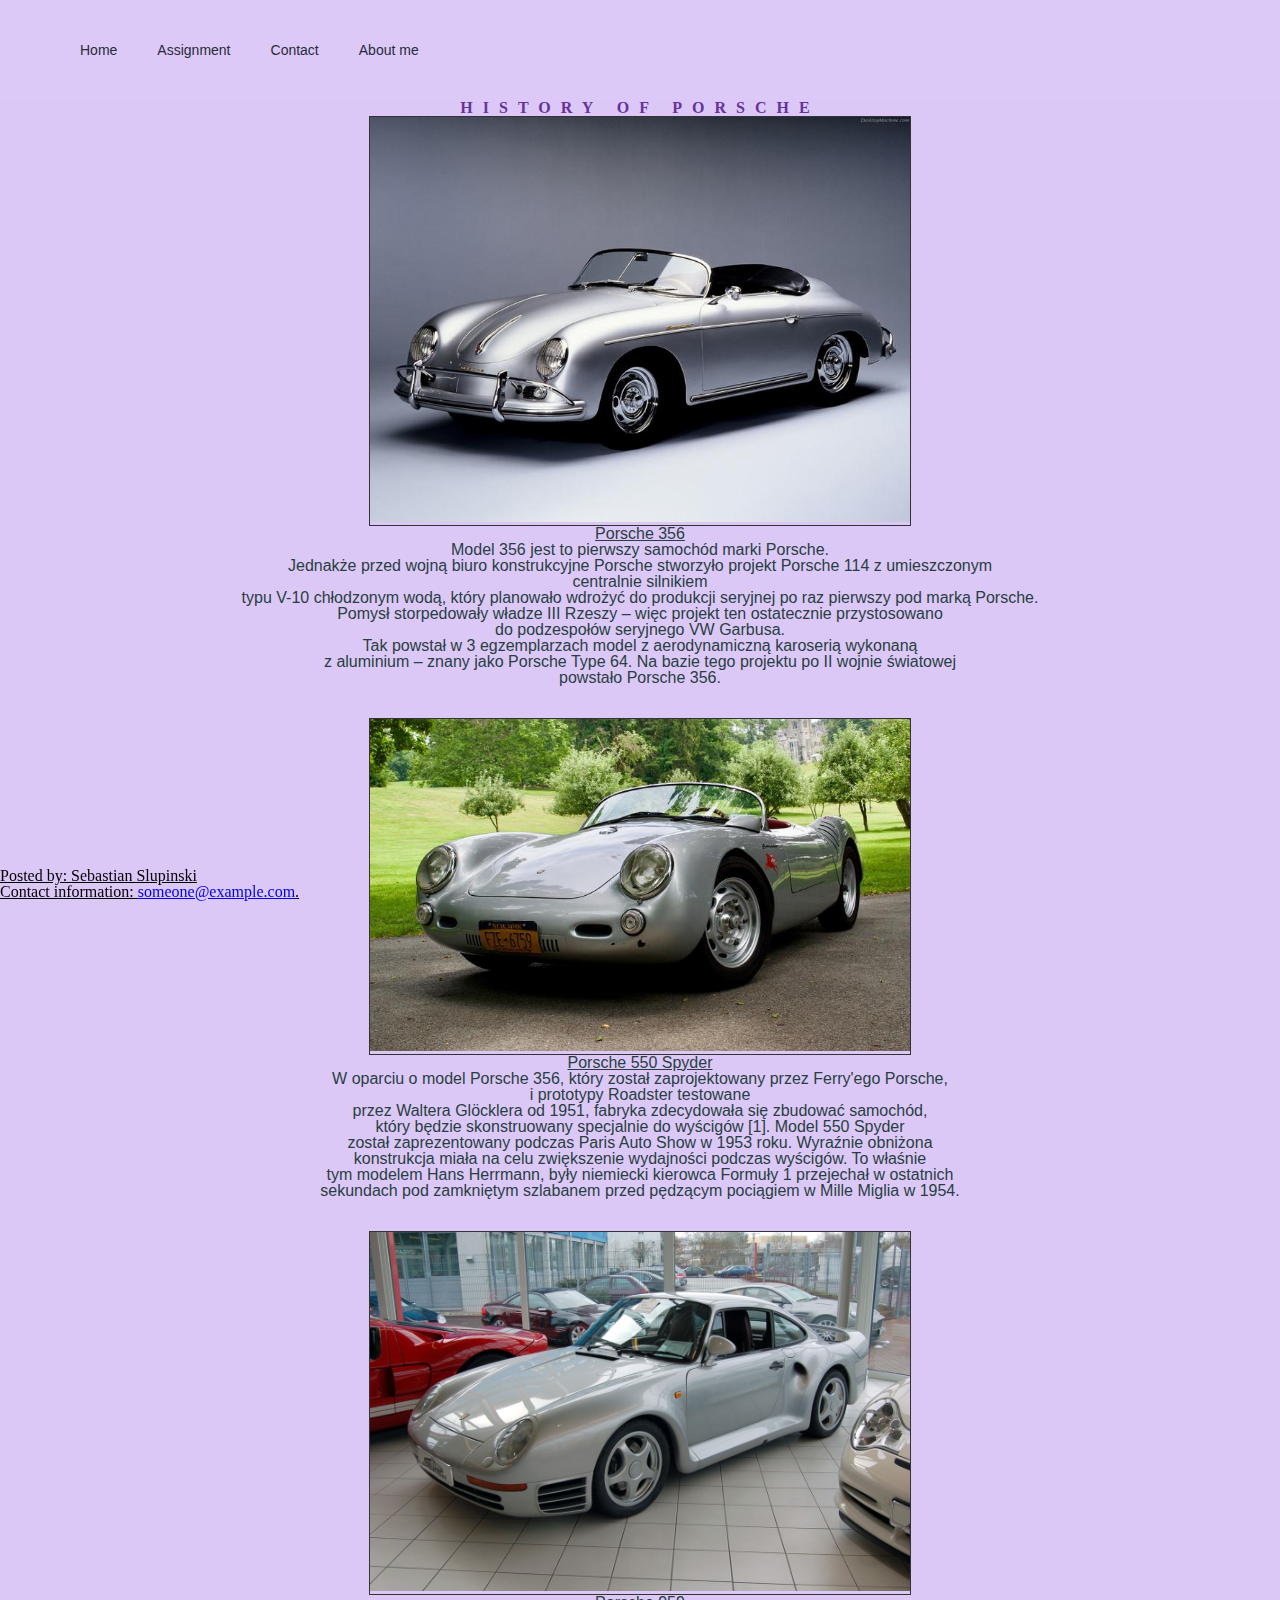
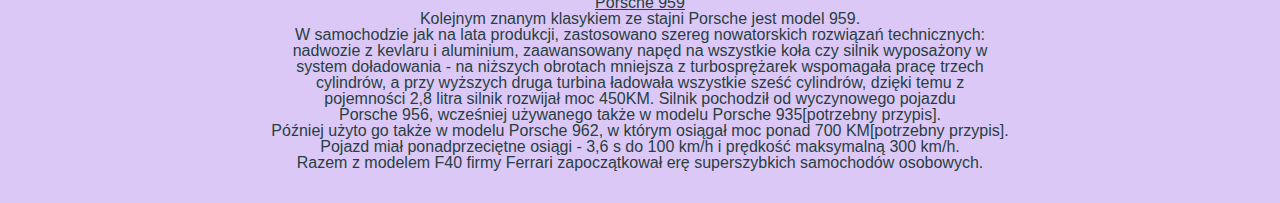
<file: index.html>
<!DOCTYPE html>
<html lang="pl">
    <head>
        <title>Porsche history</title>
        <meta charset="UTF-8">
        <link rel="stylesheet" href="style.css">
    </head>

    <body>
        <header>
            <nav>
                <ul>
                    <li><a href="index.html">Home</a></li>
                    <li><a href="https://codecool.instructure.com/courses/65/assignments/3285?module_item_id=21269">Assignment</a></li>
                    <li><a href="index-contact.html">Contact</a></li>
                    <li><a href="index-aboutme.html">About me</a></li>
                </ul>
            </nav>
        </header>

        <div>
            <h1>History of porsche</h1>
        </div>

        <div class="content">
            <div class="item">
                <img src="356.jpg" alt="359">
                <div class="item-overlay top"></div>
            </div>
            <p id="356">Porsche 356<br></p>
            <p2>Model 356 jest to pierwszy samochód marki Porsche. <br>
                Jednakże przed wojną biuro konstrukcyjne Porsche stworzyło projekt Porsche 114 z umieszczonym <br>
                centralnie silnikiem <br>
                typu V-10 chłodzonym wodą, który planowało wdrożyć do produkcji seryjnej po raz pierwszy pod marką Porsche.<br>
                Pomysł storpedowały władze III Rzeszy – więc projekt ten ostatecznie przystosowano <br>
                do podzespołów seryjnego VW Garbusa. <br>
                Tak powstał w 3 egzemplarzach model z aerodynamiczną karoserią wykonaną<br>
                z aluminium – znany jako Porsche Type 64. Na bazie tego projektu po II wojnie światowej <br>
                powstało Porsche 356.<br><br><br></p2>

            <div class="item">
                    <img src="550.jpg" alt="550">
                    <div class="item-overlay top"></div>
            </div>               
            <p id="550">Porsche 550 Spyder<br></p>
            <p4>
                W oparciu o model Porsche 356, który został zaprojektowany przez Ferry'ego Porsche, <br>
                i prototypy Roadster testowane <br>
                przez Waltera Glöcklera od 1951, fabryka zdecydowała się zbudować samochód, <br>
                który będzie skonstruowany specjalnie do wyścigów [1]. Model 550 Spyder <br>
                został zaprezentowany podczas Paris Auto Show w 1953 roku. Wyraźnie obniżona <br>
                konstrukcja miała na celu zwiększenie wydajności podczas wyścigów. To właśnie <br>
                tym modelem Hans Herrmann, były niemiecki kierowca Formuły 1 przejechał w ostatnich <br>
                sekundach pod zamkniętym szlabanem przed pędzącym pociągiem w Mille Miglia w 1954.<br><br><br>
            </p4>
            <div class="item">
                <img src="959.jpg" alt="959">
                <div class="item-overlay top"></div>
            </div>                                     
            <p id="959">Porsche 959<br></p>
            <p6>
                Kolejnym znanym klasykiem ze stajni Porsche jest model 959. <br>
                W samochodzie jak na lata produkcji, zastosowano szereg nowatorskich rozwiązań technicznych: <br>
                nadwozie z kevlaru i aluminium, zaawansowany napęd na wszystkie koła czy silnik wyposażony w <br>
                system doładowania - na niższych obrotach mniejsza z turbosprężarek wspomagała pracę trzech <br>
                cylindrów, a przy wyższych druga turbina ładowała wszystkie sześć cylindrów, dzięki temu z <br>
                pojemności 2,8 litra silnik rozwijał moc 450KM. Silnik pochodził od wyczynowego pojazdu <br>
                Porsche 956, wcześniej używanego także w modelu Porsche 935[potrzebny przypis]. <br>
                Później użyto go także w modelu Porsche 962, w którym osiągał moc ponad 700 KM[potrzebny przypis]. <br>
                Pojazd miał ponadprzeciętne osiągi - 3,6 s do 100 km/h i prędkość maksymalną 300 km/h. <br>
                Razem z modelem F40 firmy Ferrari zapoczątkował erę superszybkich samochodów osobowych.<br><br><br>
            </p6>
        </div>
    </body>

    <footer>
        <p>Posted by: Sebastian Slupinski</p>
        <p>Contact information: <a href="mailto:someone@example.com">
        someone@example.com</a>.</p>
    </footer>
</html>
</file>
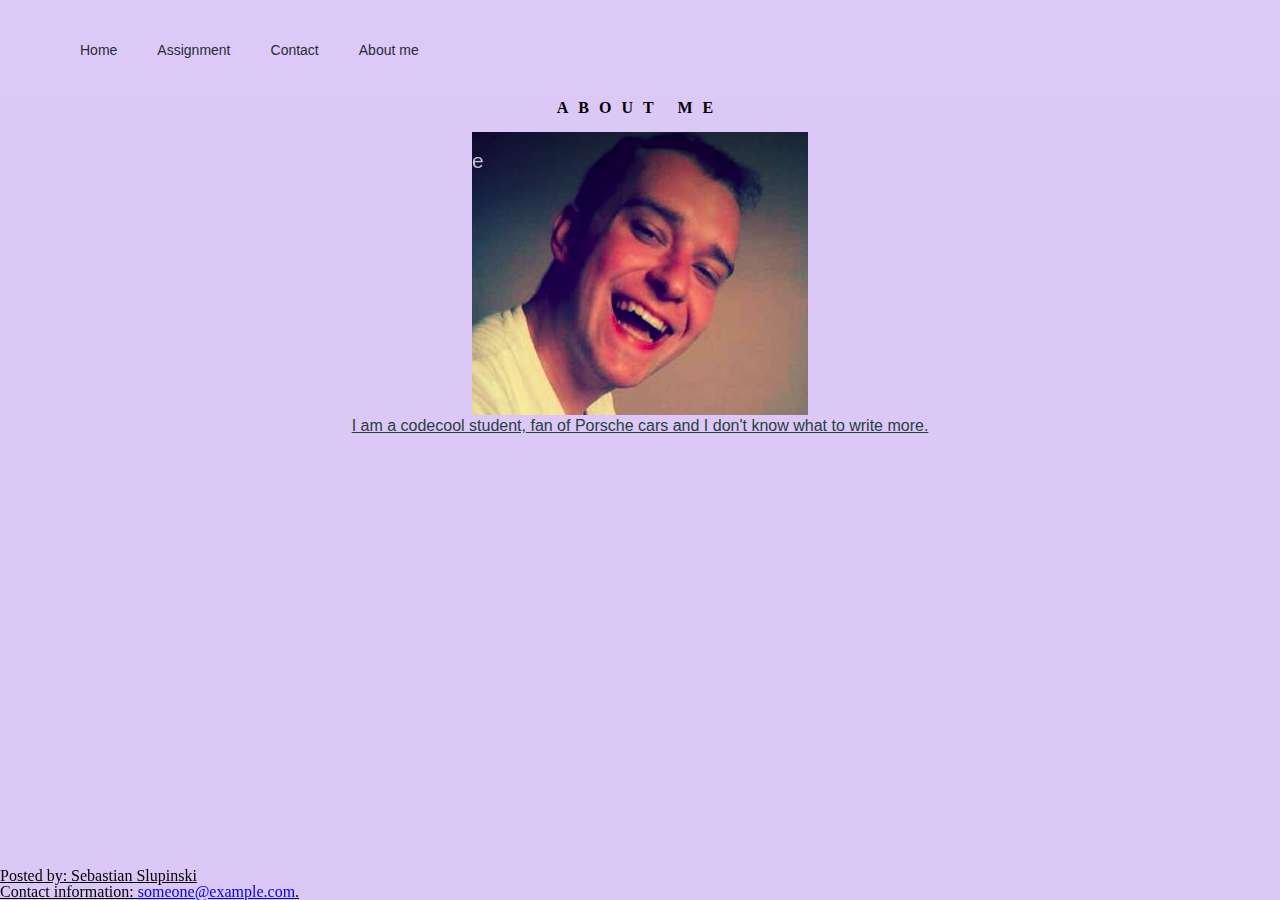
<file: index-aboutme.html>
<!DOCTYPE html>
<html>
    <head>
        <title>Porsche history</title>
        <meta charset="UTF-8">
        <link rel="stylesheet" href="style.css">
    </head>

        <body>
            <div>
                <header>
                    <nav>
                        <ul>
                            <li><a href="index.html">Home</a></li>
                            <li><a href="https://codecool.instructure.com/courses/65/assignments/3285?module_item_id=21269">Assignment</a></li>
                            <li><a href="index-contact.html">Contact</a></li>
                            <li><a href="index-aboutme.html">About me</a></li>
                        </ul>
                    </nav>
                </header>
            </div>

            <h1>About me</h1>
            <div class="content">
                <br>
                <img class="ja" src="ja.png" alt="ja">
            
                <p>I am a codecool student, fan of Porsche cars and I don't know what to write more.<br><br><br></p>
        </div>
    </body>

    <div>
        <footer>
            <p>Posted by: Sebastian Slupinski</p>
            <p>Contact information: <a href="mailto:someone@example.com">
            someone@example.com</a>.</p>
        </footer>
    </div>
</html>
</file>
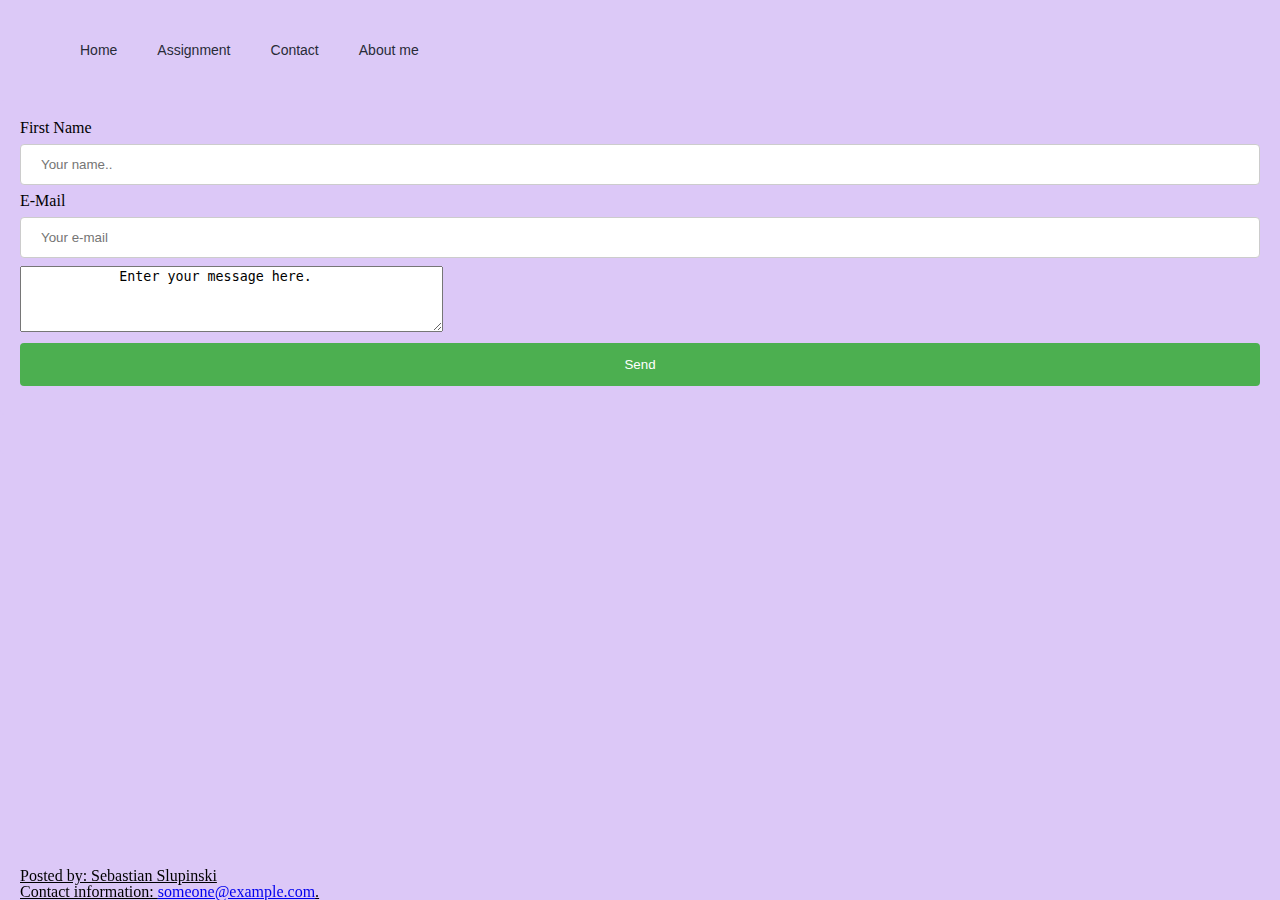
<file: index-contact.html>
<!DOCTYPE html>
<html>
    <head>
        <title>Porsche history</title>
        <meta charset="UTF-8">
        <link rel="stylesheet" href="style.css">
    </head>

        <body>
            <header>
                <nav>
                    <ul>
                        <li><a href="index.html">Home</a></li>
                        <li><a href="https://codecool.instructure.com/courses/65/assignments/3285?module_item_id=21269">Assignment</a></li>
                        <li><a href="index-contact.html">Contact</a></li>
                        <li><a href="index-aboutme.html">About me</a></li>
                        </ul>
                    </nav>
                </header>

            <style>
                input[type=text], select {
                    width: 100%;
                    padding: 12px 20px;
                    margin: 8px 0;
                    display: inline-block;
                    border: 1px solid #ccc;
                    border-radius: 4px;
                    box-sizing: border-box;
                }
                
                input[type=submit] {
                    width: 100%;
                    background-color: #4CAF50;
                    color: white;
                    padding: 14px 20px;
                    margin: 8px 0;
                    border: none;
                    border-radius: 4px;
                    cursor: pointer;
                }
                
                input[type=submit]:hover {
                    background-color: #45a049;
                }
                
                div {
                    border-radius: 5px;
                    background-color: rgb(220, 200, 247);
                    padding: 20px;
                }
            </style>

    <div>
        <form action="/action_page.php">
        <label for="fname">First Name</label>
        <input type="text" id="fname" name="firstname" placeholder="Your name..">
      
        <label for="lname">E-Mail</label>
        <input type="text" id="lname" name="email" placeholder="Your e-mail">

        <textarea rows="4" cols="50">
            Enter your message here.
        </textarea>
        
        <input type="submit" value="Send">
        </form>
    </div>
    </body>

    <div>
        <footer>
            <p>Posted by: Sebastian Slupinski</p>
            <p>Contact information: <a href="mailto:someone@example.com">
            someone@example.com</a>.</p>
        </footer>
    </div>
</html>
</file>
<file: style.css>
/* 
html5doctor.com Reset Stylesheet
v1.6.1
Last Updated: 2010-09-17
Author: Richard Clark - http://richclarkdesign.com 
Twitter: @rich_clark
*/

html, body, div, span, object, iframe,
h1, h2, h3, h4, h5, h6, p, blockquote, pre,
abbr, address, cite, code,
del, dfn, em, img, ins, kbd, q, samp,
small, strong, sub, sup, var,
b, i,
dl, dt, dd, ol, ul, li,
fieldset, form, label, legend,
table, caption, tbody, tfoot, thead, tr, th, td,
article, aside, canvas, details, figcaption, figure, 
footer, header, hgroup, menu, nav, section, summary,
time, mark, audio, video {
    margin:0;
    padding:0;
    border:0;
    outline:0;
    font-size:100%;
    vertical-align:baseline;
    background:transparent;
}

body {
    line-height:1;
}

article,aside,details,figcaption,figure,
footer,header,hgroup,menu,nav,section { 
    display:block;
}

nav ul {
    list-style:none;
}

blockquote, q {
    quotes:none;
}

blockquote:before, blockquote:after,
q:before, q:after {
    content:'';
    content:none;
}

a {
    margin:0;
    padding:0;
    font-size:100%;
    vertical-align:baseline;
    background:transparent;
}

/* change colours to suit your needs */
ins {
    background-color:#ff9;
    color:#000;
    text-decoration:none;
}

/* change colours to suit your needs */
mark {
    background-color:#ff9;
    color:#000; 
    font-style:italic;
    font-weight:bold;
}

del {
    text-decoration: line-through;
}

abbr[title], dfn[title] {
    border-bottom:1px dotted;
    cursor:help;
}

table {
    border-collapse:collapse;
    border-spacing:0;
}

/* change border colour to suit your needs */
hr {
    display:block;
    height:1px;
    border:0;   
    border-top:1px solid #cccccc;
    margin:1em 0;
    padding:0;
}   

input, select {
    vertical-align:middle;
}


div h1 {
    color: rebeccapurple;
}

.content {
    font-family: Arial, Helvetica, sans-serif;
    color: rgb(40, 63, 63);
    text-align: center;
}



style {
    background-color: rgb(220, 200, 247);
}

.porsche959 {
    width: 750px;
}

p {
    text-decoration: underline;
}   

body {
    background-color: rgb(220, 200, 247)
}

nav {
    width: 100%;
    height: 100px;
    background-color: rgb(220, 201, 247);
}

ul {
    margin-left: 60px;
}

ul li {
    list-style: none;
    display: inline-block;
    float: left;
    line-height: 100px;
}

ul li a {
    text-decoration: none;
    font-size: 14px;
    font-family: arial;
    color: rgb(40, 43, 56);
    padding: 0 20px;
}

ul li a:hover {
    color: rebeccapurple;
}

h1 {
    letter-spacing: 10px;
    text-transform: uppercase;
    text-align: center;
}

.wrapper {
    margin: 0;
    width: 1000px;
}

.myphoto {
    width: 290px;
    height: 250px;
    background-image: url(ja.png);
    background-size: contain;
}

footer {
    position:fixed;
    bottom:0;
}

.item {
    position: relative;
    border: 1px solid #333;
    margin: auto;
    overflow: hidden;
    width: 540px;
  }
.item img {
    max-width: 100%;
    
    -moz-transition: all 0.3s;
    -webkit-transition: all 0.3s;
    transition: all 0.3s;
  }
.item:hover img {
    -moz-transform: scale(1.1);
    -webkit-transform: scale(1.1);
    transform: scale(1.1);
  }
</file>
